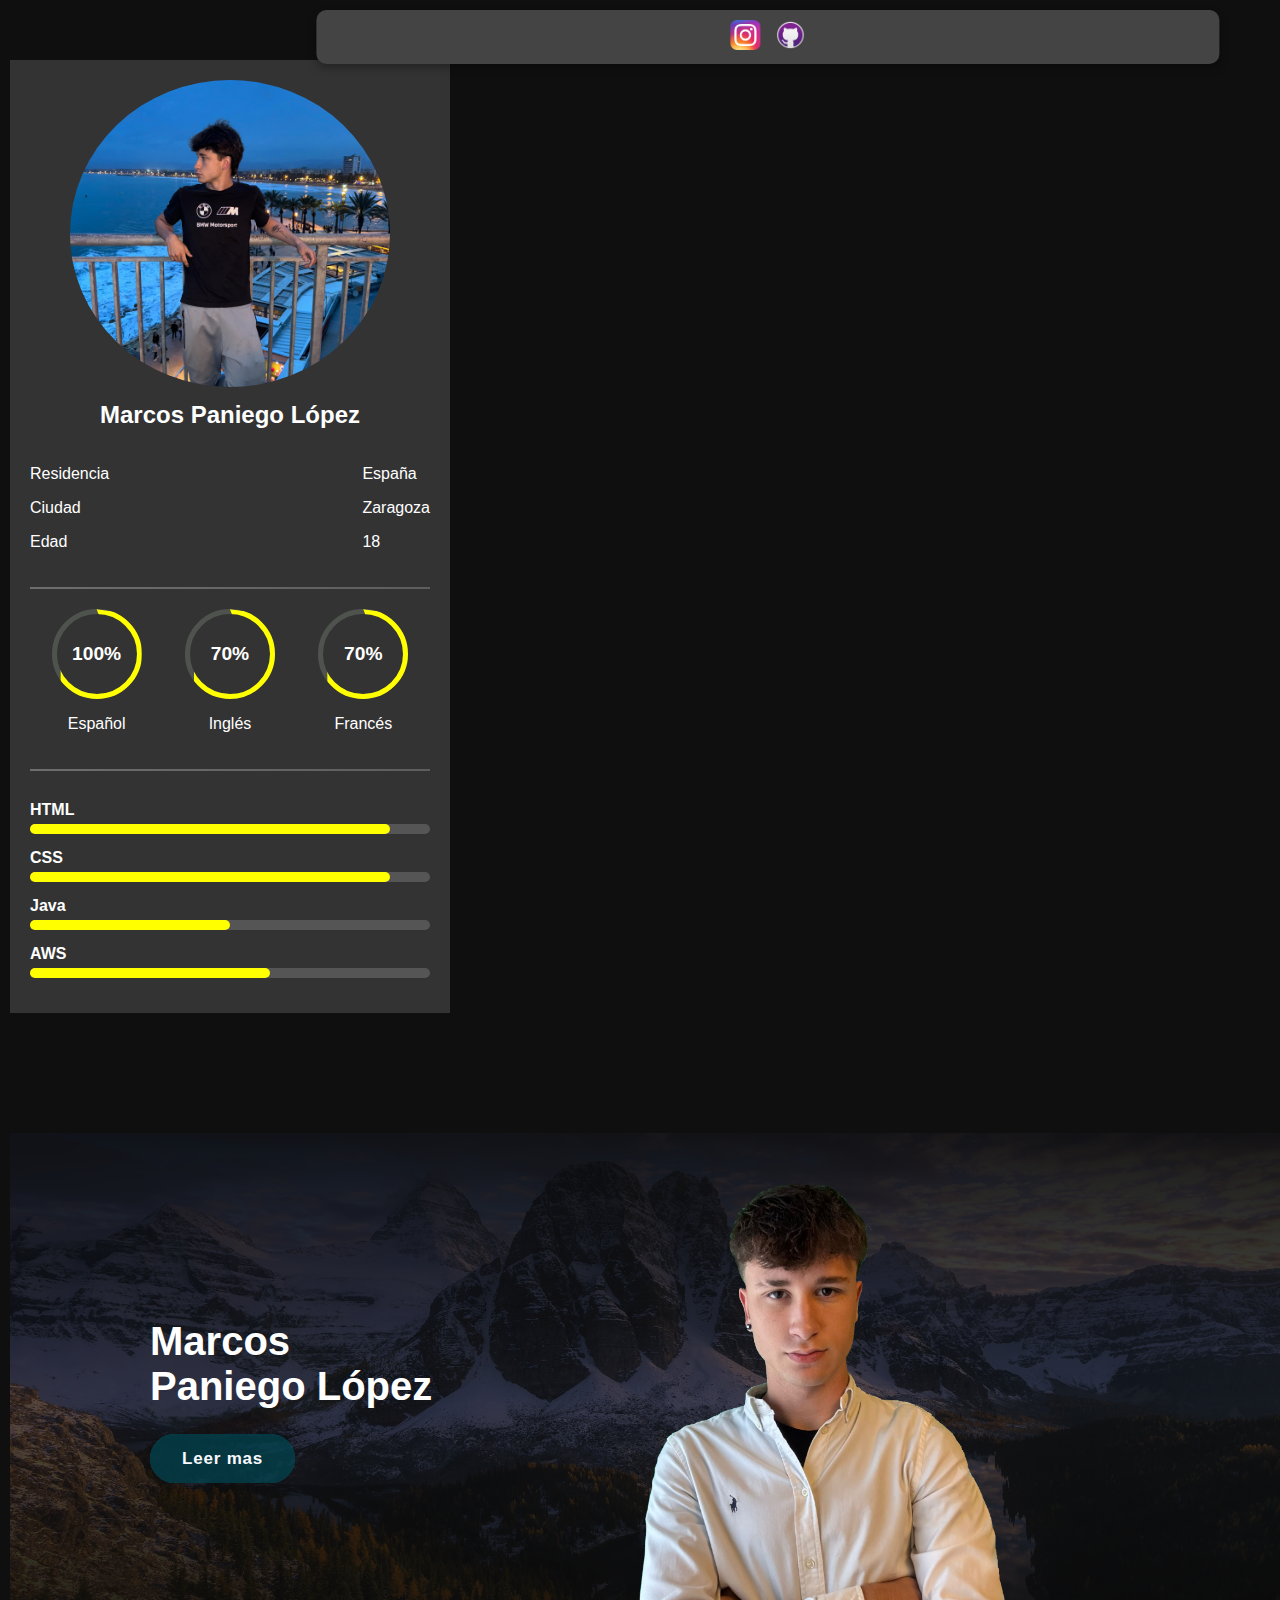
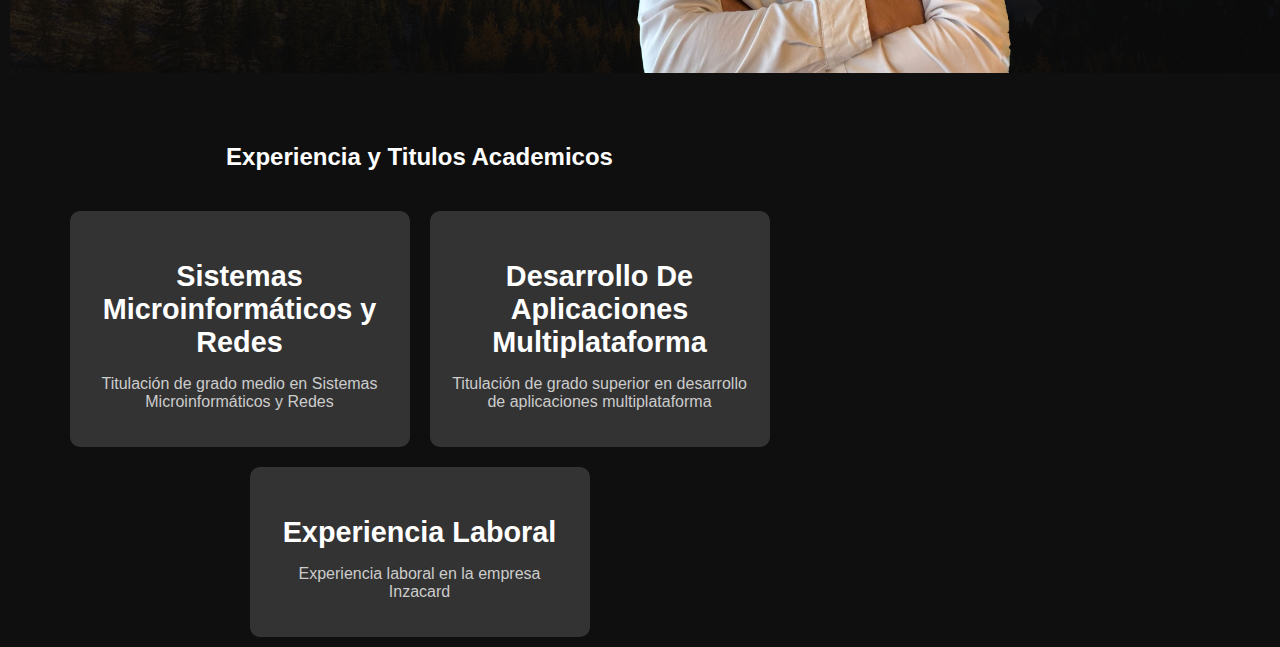
<file: index.html>
<!DOCTYPE html>
<html lang="es">
<head>
  <meta charset="UTF-8">
  <meta name="viewport" content="width=device-width, initial-scale=1.0">
  <title>Inicio</title>
  <link rel="stylesheet" href="css/styles.css">
</head>
<body>
  <!-- Rectángulo flotante para redes sociales -->
  <div class="social-links">
    <a href="https://www.instagram.com/marcossszgz/" class="icono">
      <img src="img/LogoInstagram.webp" alt="LogoInstagram">
    </a>
    <a href="https://github.com/maarcox" class="icono">
      <img src="img/github.png" alt="LogoGithub">
    </a>
  </div>

  <div class="contenedor">
    <div class="tarjetas">
        <div class="tarjeta-perfil">
            <img src="img/yo5.png" alt="Foto de perfil">
            <h2>Marcos Paniego López</h2>
            <div class="informacion">
              <div class="label">
                <p class="resaltado">Residencia</p>
                <p class="resaltado">Ciudad</p>
                <p class="resaltado">Edad</p>
              </div>
              <div class="valor">
                <p class="fino">España</p>
                <p class="fino">Zaragoza</p>
                <p class="fino">18</p>
              </div>  
            </div>
            <div class="linea"></div>
            <div class="idiomas">
              <div class="idioma">
                <div class="circulo completo">
                  <span>100%</span>
                </div>
                <p>Español</p>
              </div>
              <div class="idioma">
                <div class="circulo" style="--nivel: 70%;">
                  <span>70%</span>
                </div>
                <p>Inglés</p>
              </div>
              <div class="idioma">
                <div class="circulo" style="--nivel: 70%;">
                  <span>70%</span>
                </div>
                <p>Francés</p>
              </div>
            </div>
            <div class="linea"></div>
            <div class="habilidades">
              <div class="habilidad">
                <p>HTML</p>
                <div class="barra" style="--nivel: 90%;"></div>
              </div>
              <div class="habilidad">
                <p>CSS</p>
                <div class="barra" style="--nivel: 90%;"></div>
              </div>
              <div class="habilidad">
                <p>Java</p>
                <div class="barra" style="--nivel: 50%;"></div>
              </div>
              <div class="habilidad">
                <p>AWS</p>
                <div class="barra" style="--nivel: 60%;"></div>
              </div>
            
            </div>
          </div>
          <!-- Nueva tarjeta con fondo de paisaje -->
    <div class="tarjeta-fondo">
        <div class="fondo-paisaje">
          <!-- Título a la izquierda -->
          <div class="titulo-fondo">
            <h1>Marcos</h1>
            <h1>Paniego López</h1>
            <a href="#tarjetas-adicionales" class="link-sobre-mi">Leer mas</a>
          </div>
          <!-- Imagen a la derecha -->
          <div class="imagen-fondo-derecha">
            <img src="img/yo_fotoprincipal.png" alt="Mi Imagen">
          </div>
        </div>
        <h2 id="servicios">Experiencia y Titulos Academicos</h2>
          <!-- 3 Tarjetas adicionales -->
    <div class="tarjetas-adicionales" id="tarjetas-adicionales">
        <div class="tarjeta">
            <h3>Sistemas Microinformáticos y Redes</h3>
            <p>Titulación de grado medio en Sistemas Microinformáticos y Redes</p>
        </div>
        <div class="tarjeta">
            <h3>Desarrollo De Aplicaciones Multiplataforma</h3>
            <p>Titulación de grado superior en desarrollo de aplicaciones multiplataforma</p>
        </div>
        <div class="tarjeta">
            <h3>Experiencia Laboral</h3>
            <p>Experiencia laboral en la empresa Inzacard</p>
        </div>
    </div>
      </div>
    </div>
    </div>
  </div>
</body>
</html>
</file>
<file: css/styles.css>
body {
    margin: 0;
    padding: 0;
    font-family: Arial, sans-serif;
    background-color: #0f0f0f;

    color: #fff;
    overflow-x: hidden; /* Elimina el desplazamiento horizontal */
  }
  
  .contenedor {
    display: flex;
    flex-direction: column; /* Las tarjetas estarán en una fila */
    justify-content: flex-start; /* Alinea todo a la izquierda */
    min-height: 100vh;
    padding: 10px; /* Menor padding para aprovechar mejor el espacio */
  }
  
  .tarjetas {
    display: flex;
    gap: 20px; /* Espacio entre las dos tarjetas */
    flex-wrap: wrap; /* Permite que las tarjetas se ajusten a la pantalla */
    
  }
  
  .tarjeta-perfil {
    width: 100%;
    max-width: 400px; /* Asegura que las tarjetas no excedan un tamaño máximo */
    background-color: #333;
    padding: 20px;
    text-align: center;
    margin-bottom: 20px; /* Espacio entre la tarjeta y el siguiente contenido */
  }
  
  .tarjeta-perfil img {
    width: 80%;
    height: auto; /* Ajusta la imagen según el tamaño del contenedor */
    border-radius: 50%;
    object-fit: cover;
  }
  
  .tarjeta-perfil h2 {
    margin-top: 10px;
  }
  
  .informacion {
    display: flex;
    justify-content: space-between;
    margin-top: 20px;
  }
  
  .label, .valor {
    text-align: left;
  }
  
  .linea {
    margin: 20px 0;
    height: 2px;
    background: linear-gradient(to right, #6e6e6e, #5c5e5c);
  }
  
  .idiomas {
    display: flex;
    justify-content: space-around;
    margin-top: 20px;
  }
  
  .idioma {
    text-align: center;
  }
  
  .circulo {
    width: 80px;
    height: 80px;
    border-radius: 50%;
    position: relative;
    background: none;
    border: 5px solid rgba(197, 216, 188, 0.2);
    display: flex;
    justify-content: center;
    align-items: center;
    margin: 0 auto 10px auto;
  }

  
  .circulo.completo {
    
    animation: cambioColor 10s infinite; /* La animación cambiará los colores */
  }
  
  .circulo::before {
    content: "";
    position: absolute;
    width: 100%;
    height: 100%;
    border-radius: 90%;
    clip-path: polygon(80% 80%, 50% 0%, 100% 7%, 100% 100%, 10% 100%, 10% 50%);
    border: 5px solid yellow;
    transform: rotate(calc(3.6deg * var(--nivel)));
    transform-origin: center;
    animation: cambioColor 10s infinite; /* La animación cambiará los colores */
  }
  
  /* Animación para cambiar el color de la parte llena del círculo */
@keyframes cambioColor {
    0% {
      border-color: #6fe936; /* Verde fosforito sólido */
      background-color: transparent;
      transform: rotate(calc(3.6deg * var(--nivel))); /* Mantener el nivel inicial */
    }
    33% {
      border-color: #ff00ff; /* Rosa fosforito sólido */
      background-color: transparent;
      transform: rotate(calc(3.6deg * var(--nivel))); /* Mantener el nivel inicial */
    }
    66% {
      border-color: #00ffff; /* Azul fosforito sólido */
      background-color: transparent;
      transform: rotate(calc(3.6deg * var(--nivel))); /* Mantener el nivel inicial */
    }
    100% {
      border-color: #6fe936; /* Regresa al verde fosforito sólido */
      background-color: transparent;
      transform: rotate(calc(3.6deg * var(--nivel))); /* Mantener el nivel inicial */
    }
  }

  .circulo span {
    position: absolute;
    color: white;
    font-weight: bold;
    font-size: 1.2em;
  }
  
  .habilidades {
    margin-top: 30px;
    text-align: left;
  }
  
  .habilidad {
    margin-bottom: 15px;
  }
  
  .habilidad p {
    margin: 0 0 5px 0;
    font-weight: bold;
  }
  
  .barra {
    height: 10px;
    width: 100%;
    background-color: #555;
    border-radius: 5px;
    position: relative;
    
  }
  
  .barra::after {
    content: "";
    position: absolute;
    height: 100%;
    width: var(--nivel);
    background-color: yellow;
    border-radius: 5px;
    top: 0;
    left: 0;
    animation: cambioColorBarras 10s infinite; /* La animación cambiará el color de las barras */
  }

  /* Animación para cambiar el color de las barras */
@keyframes cambioColorBarras {
    0% {
      background-color: #6fe936; /* Verde fosforito sólido */
    }
    33% {
      background-color: #ff00ff; /* Rosa fosforito sólido */
    }
    66% {
      background-color: #00ffff; /* Azul fosforito sólido */
    }
    100% {
      background-color: #6fe936; /* Regresa al verde fosforito sólido */
    }
  }
/* Redes sociales - Posicionamiento fijo en la parte superior */
.social-links {
    position: fixed; /* Fijo en la pantalla */
    top: 10px; /* Espacio desde la parte superior */
    left: 60%; /* Centrado horizontalmente */
    transform: translateX(-50%); /* Ajuste del centro */
    background-color: #444;
    padding: 10px;
    border-radius: 10px;
    box-shadow: 0 4px 8px rgba(0, 0, 0, 0.3);
    width: 69%; /* Ajusta el tamaño del rectángulo */
    display: flex;
    justify-content: center;
    gap: 15px;
    transition: transform 0.3s ease, box-shadow 0.3s ease;
    z-index: 1000; /* Asegura que esté encima de todo */
  }
  
  /* Efecto hover */
  .social-links:hover {
    transform: translateX(-50%) translateY(-5px);
    box-shadow: 0 8px 16px rgba(0, 0, 0, 0.5);
  }
  
  /* Iconos interactivos */
  .icono img {
    width: 30px;
    height: 30px;
    transition: transform 0.3s ease;
  }
  
  .icono img:hover {
    transform: scale(1.2);
  }
  
  /* Tarjeta de perfil */
  .tarjeta-perfil {
    margin-top: 50px; /* Espacio suficiente debajo de las redes sociales */
    width: 400px;
    background-color: #333;
    padding: 20px;
    text-align: center;
    position: relative;
  }
  /* Nueva tarjeta con fondo de paisaje */
  .tarjeta-fondo {
    width: 65%; /* Aumento el tamaño de la tarjeta de fondo */
    background-color: transparent;
    margin-top: 80px; /* Separa más de la parte superior */
  }
  
  
  
  .fondo-paisaje {
    display: flex;
    justify-content: space-between;
    align-items: center;
    height: 500px;
    width: 1300px;
    color: rgb(255, 255, 255);
    padding: 20px;
    position: relative;
    background-size: cover;
    background-position: center;
   
  }
  
  /* Pseudo-elemento para la imagen de fondo con opacidad */
.fondo-paisaje::before {
    content: "";
    position: absolute;
    top: 0;
    left: 0;
    width: 100%;
    height: 100%;
    background-image: url('../img/fondo.png'); /* Imagen de fondo */
    background-size: cover;
    background-position: center;
    opacity: 0.3; /* Opacidad solo para la imagen de fondo */
    z-index: 0; /* Asegura que la imagen esté por detrás del contenido */
    background: linear-gradient(
        rgba(0, 0, 0, 0.8), /* borde superior */
        rgba(0, 0, 0, 0), /* centro */
        rgba(0, 0, 0, 0.795) /* borde inferior */
      ), url('../img/fondo.png'); /* Imagen de fondo */
      background-size: cover;
      background-position: center;
      animation: cambioFondoPaisaje 30s infinite; /* La animación solo afectará al fondo */
  }

  /* Animación de cambio de fondo en la sección de fondo-paisaje */
@keyframes cambioFondoPaisaje {
    0% {
      background-image: url('../img/fondo.png'); /* Fondo inicial */
      opacity: 0.3;
    }
    50% {
      background-image: url('../img/fondo2.png'); /* Segundo fondo */
      opacity: 0.18;
    }
    100% {
      background-image: url('../img/fondo.png'); /* Vuelve al primer fondo */
      opacity: 0.32;
    }
  }
  
/* Aseguramos que el enlace tenga suficiente espacio */
.link-sobre-mi {
  display: inline-block; /* Lo convertimos en un bloque para que ocupe toda la línea */
  text-decoration: none;
  
  padding: 0.9rem 2rem;
  margin: 0;
  font-family: inherit;
  font-size: inherit;
  position: relative;
  display: inline-block;
  letter-spacing: 0.05rem;
  font-weight: 700;
  font-size: 17px;
  border-radius: 500px;
  overflow: hidden;
  background: #0bdaff83;
  color: rgb(250, 250, 255);
  margin-top: 25px;
  margin-left: 120px;
  text-align: center; /* Centrado */
  position: relative; /* Aseguramos que el enlace esté por encima de otros elementos */
  z-index: 10; /* Aseguramos que esté en una capa superior */
}

.link-sobre-mi span{
  position: relative;
  z-index: 10;
  transition: color 0.4s;
}



.link-sobre-mi::before,
.link-sobre-mi::after {
 position: absolute;
 top: 0;
 left: 0;
 width: 100%;
 height: 100%;
 z-index: 0;
}

.link-sobre-mi::before {
 content: "";
 background: #0000008a;
 z-index: -5;
 width: 120%;
 left: -10%;
 transform: skew(30deg);
 transition: transform 0.4s cubic-bezier(0.3, 1, 0.8, 1);
}

.link-sobre-mi:hover::before {
 transform: translate3d(100%, 0, 0);
}


/* Estilo cuando pasamos el ratón por encima */
.link-sobre-mi:hover {

  background-color: rgba(2, 255, 44, 0.507); /* Fondo */
  color: #000000; /* Cambio de color */
}





 
  .titulo-fondo h1 {
    font-size: 2.5em;
    font-weight: bold;
    margin: 0;
    color: #fff;
    padding-left: 120px; /* Ajusta la distancia hacia la derecha */
    position: relative;
    z-index: 1; /* Asegura que el texto esté por encima de la imagen */
  }
  
  /* Contenedor de la imagen (a la derecha) */
.imagen-fondo-derecha {
  display: flex;
  justify-content: center; /* Centra la imagen horizontalmente */
  align-items: center; /* Centra la imagen verticalmente */
  padding-right: 140px;
  flex: 1; /* La imagen ocupará todo el espacio restante */
  
}
 /* Imagen a la derecha */
.imagen-fondo-derecha img {
    width: 100%;
    max-width: 470px; /* Ajusta el tamaño de la imagen */
    height: 540px;
    object-fit: cover;
    position: relative;
    z-index: 1; /* Asegura que la imagen esté por encima del fondo */
  }

/* Nueva sección para las 3 tarjetas debajo */
.tarjetas-adicionales {
    display: flex;
    gap: 20px;
    margin-top: 40px;
    flex-wrap: wrap; /* Permite que las tarjetas adicionales se ajusten en pantallas pequeñas */
    justify-content: center; /* Centra las tarjetas */
    width: 100%;
}

.tarjeta {
    background-color: #333;
    width: 100%;
    max-width: 300px; /* Las tarjetas ocuparán todo el ancho disponible hasta un máximo */
    padding: 20px;
    border-radius: 10px;
    transition: transform 0.3s ease, box-shadow 0.3s ease;
    text-align: center;
}

.tarjeta h3 {
    font-size: 1.8em;
    margin-bottom: 10px;
}

.tarjeta p {
    font-size: 1em;
    color: #ccc;
}

/* Efecto hover */
.tarjeta:hover {
    transform: translateY(-10px);
    box-shadow: 0 10px 20px rgba(0, 0, 0, 0.2);
}

.tarjeta:hover h3 {
    color: #ffcc00; /* Cambio de color en el título al hacer hover */
}

#servicios{
    margin-top: 70px; /* Separa más de la parte superior */
    text-align: center;
}

/* Medias Queries */
@media (max-width: 768px) {
    .contenedor {
        padding: 20px; /* Reducir el padding en pantallas más pequeñas */
    }

    .tarjetas {
        flex-direction: column;
        gap: 10px;
    }

    .tarjeta-perfil {
        width: 90%;
        max-width: none;
        margin-bottom: 15px;
    }

    .fondo-paisaje {
        flex-direction: column;
        width: 180%;
        height: auto;
    }

    .titulo-fondo h1 {
        font-size: 1.8em;
        text-align: center;
    }

    .imagen-fondo-derecha img {
        width: 120%;
        height: auto;
        padding-left: 140px;
    }

    .social-links {
        width: 90%;
    }

    #servicios{
        text-align: center;
    }

    .tarjetas-adicionales {
        flex-direction: column;
        
        
    }
}

@media (max-width: 480px) {
    .contenedor {
        padding: 10px;
    }

    .tarjetas {
        gap: 10px;
    }

    .tarjeta-perfil {
        width: 100%;
        max-width: none;
        margin-bottom: 10px;
    }

    .fondo-paisaje {
        padding: 10px;
    }

    .titulo-fondo h1 {
        font-size: 1.5em;
        text-align: center;
    }

    .imagen-fondo-derecha img {
        width: 100%;
        height: auto;
       
    }

    .social-links {
        width: 90%;
        top: 10px;
    }

    .tarjetas-adicionales {
        flex-direction: column;
    }
   

    .tarjeta {
        width: 100%;
        max-width: none;
    }
}
</file>
